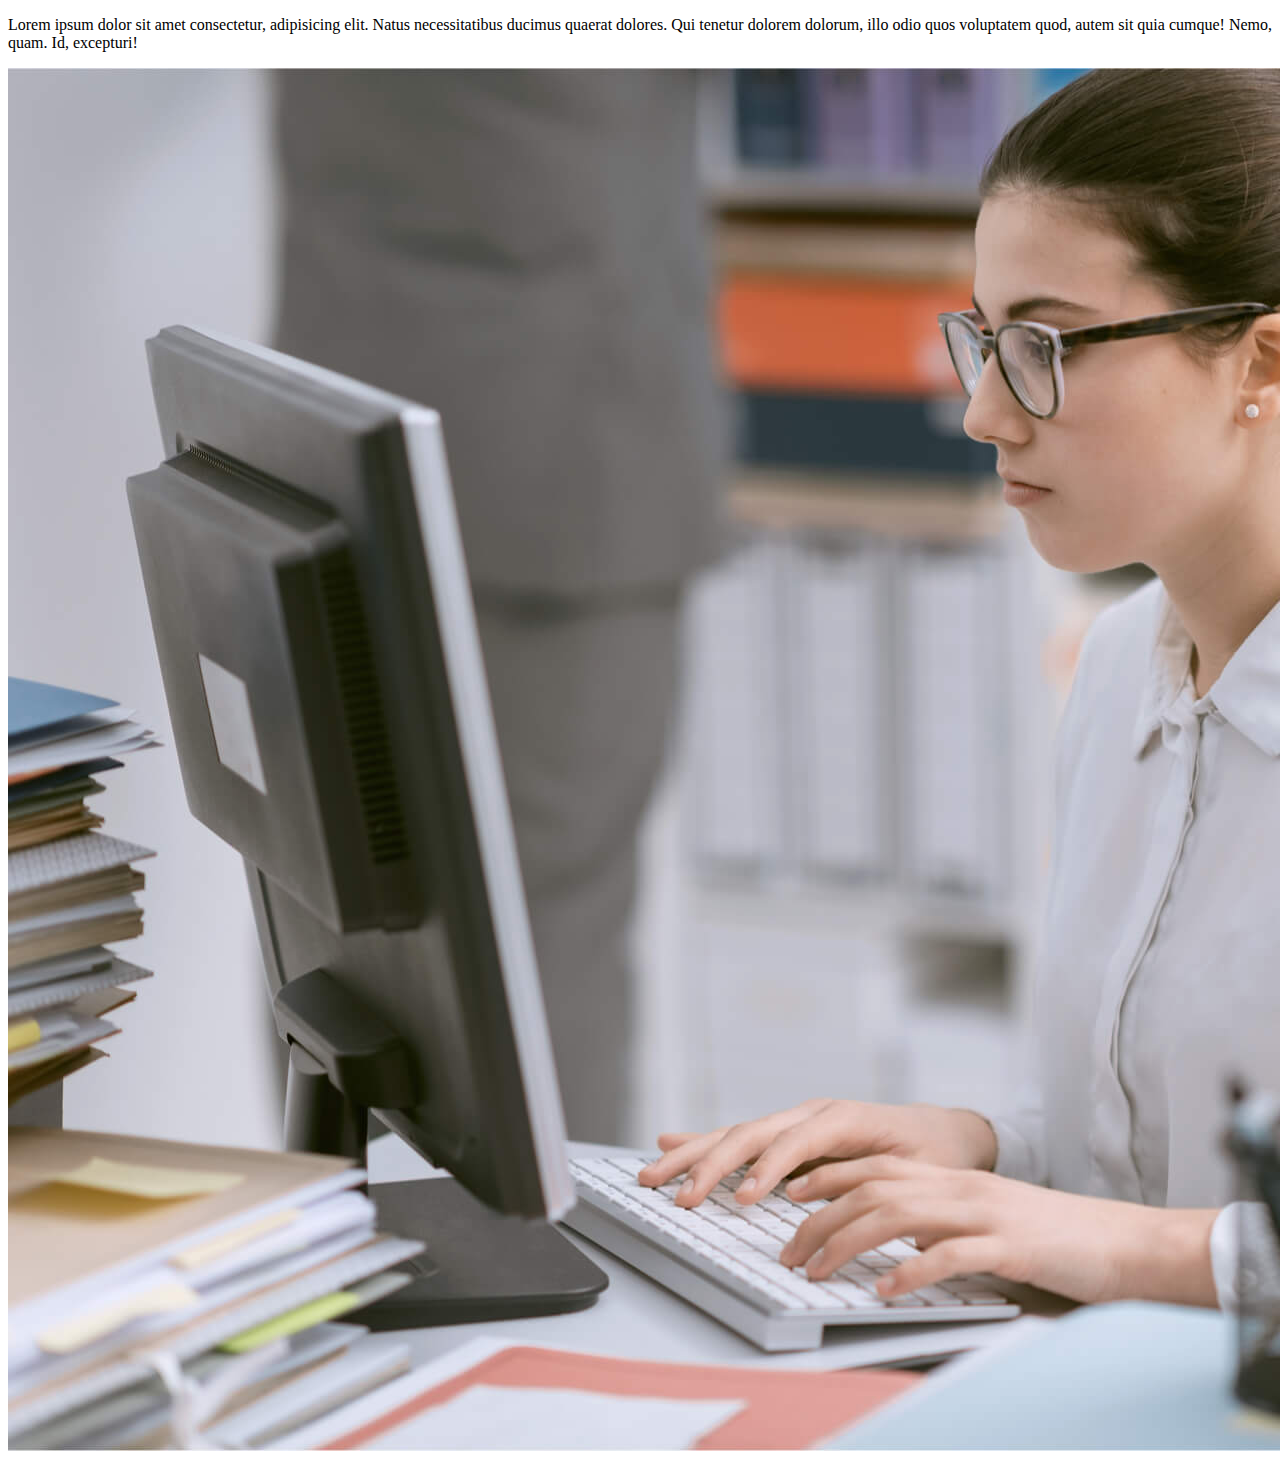
<file: about.html>
<!DOCTYPE html>
<html lang="en">
<head>
   <meta charset="UTF-8">
   <meta name="viewport" content="width=device-width, initial-scale=1.0">
   <title>Document</title>
</head>
<body>
   <p>Lorem ipsum dolor sit amet consectetur, adipisicing elit. Natus necessitatibus ducimus quaerat dolores. Qui tenetur dolorem dolorum, illo odio quos voluptatem quod, autem sit quia cumque! Nemo, quam. Id, excepturi!</p>
   <img src="./image/image2.jpeg" alt="a clerk">
</body>
</html>
</file>
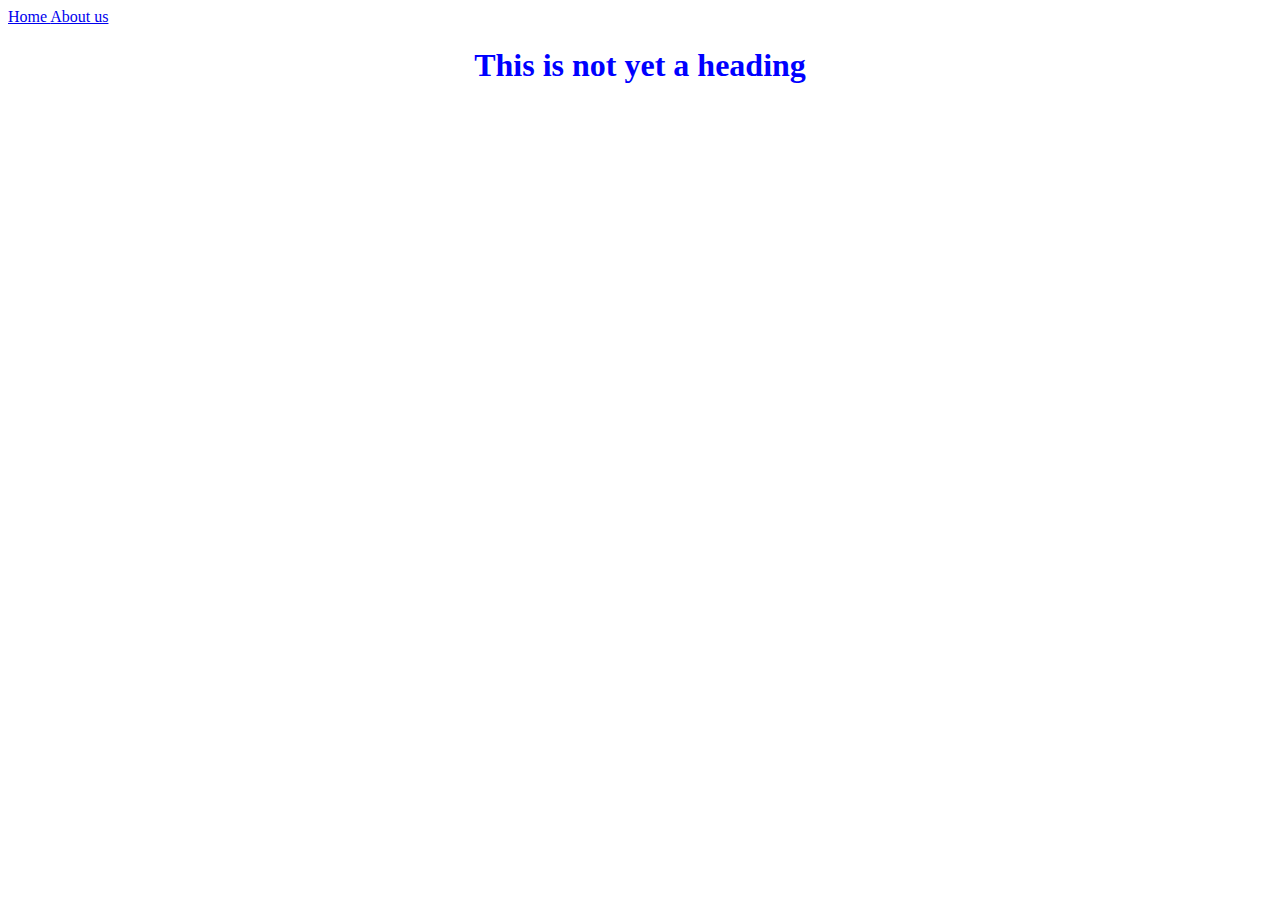
<file: contact.html>
<!DOCTYPE html>
<html lang="en">
<head>
    <meta charset="UTF-8">
    <meta name="viewport" content="width=device-width, initial-scale=1.0">
    <title>Document</title>
    <link rel="stylesheet" href="./css/style.css">
</head>
<body>
    <a href="./about.html">Home  </a>
    <a href="./index.html">About us </a>
<h1>This is not yet a heading </h1>

</body>
</html>
</file>
<file: css/style.css>
h1 {
     color:blue;
     text-align: center ;
    }
    p{
        color: rgba(rgb(161, 100, 100), green, blue, alpha)
    }

    /* This is the section  */
</file>
